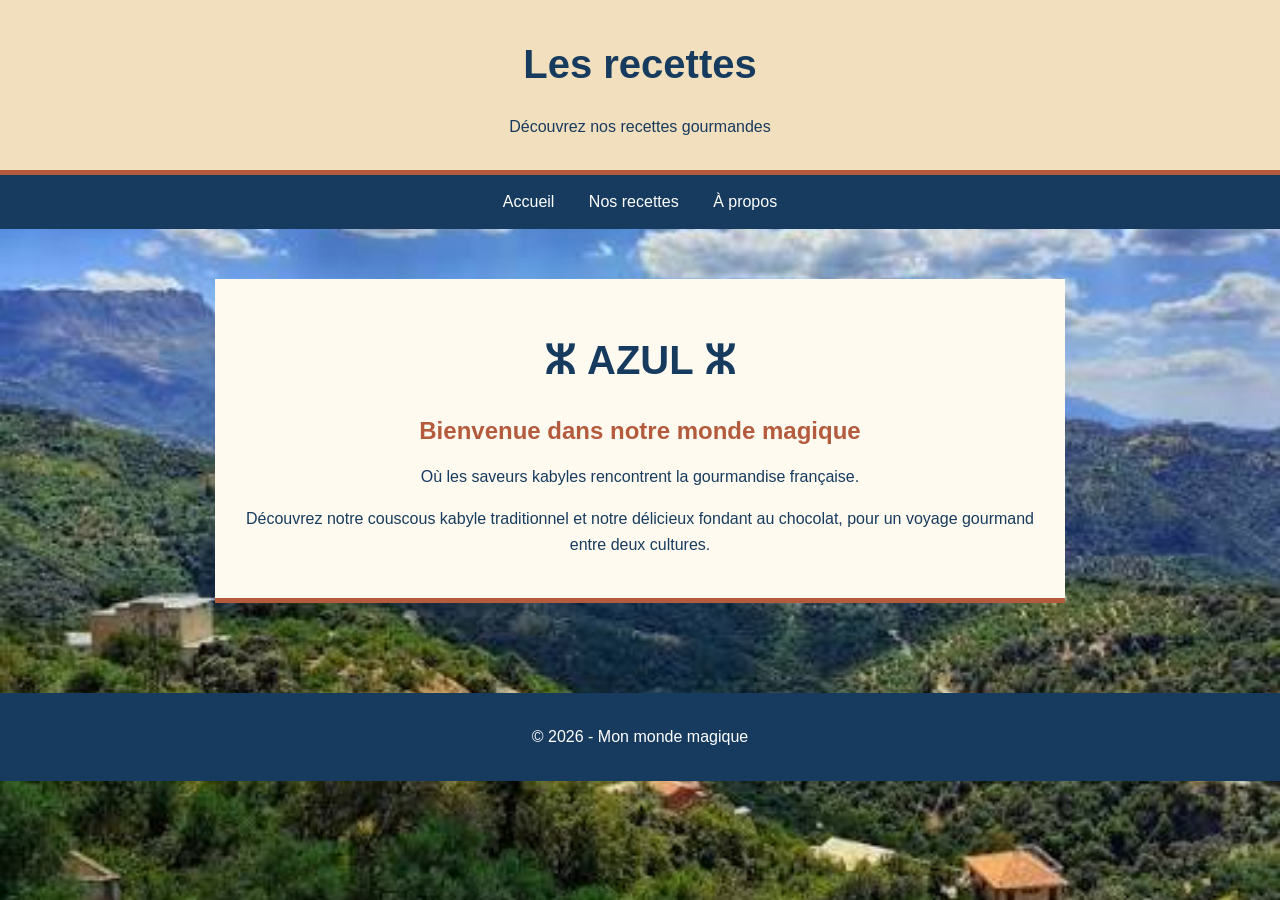
<file: index.html>
<!doctype html>
<html lang="fr">
  <head>
    <meta charset="UTF-8" />
    <meta name="viewport" content="width=device-width, initial-scale=1.0" />
    <title>Accueil</title>
    <link rel="stylesheet" href="style.css" />
  </head>

  <body>
    <header>
      <h1>Les recettes</h1>
      <p>Découvrez nos recettes gourmandes</p>
    </header>

    <nav>
      <a href="index.html">Accueil</a>
      <a href="recettes.html">Nos recettes</a>
      <a href="propo.html">À propos</a>
    </nav>

    <main>
      <section>
        <h1>ⵣ AZUL ⵣ</h1>

        <h2>Bienvenue dans notre monde magique</h2>

        <p>Où les saveurs kabyles rencontrent la gourmandise française.</p>

        <p>
          Découvrez notre couscous kabyle traditionnel et notre délicieux
          fondant au chocolat, pour un voyage gourmand entre deux cultures.
        </p>
      </section>
    </main>

    <footer>
      <p>© 2026 - Mon monde magique</p>
    </footer>
  </body>
</html>
</file>
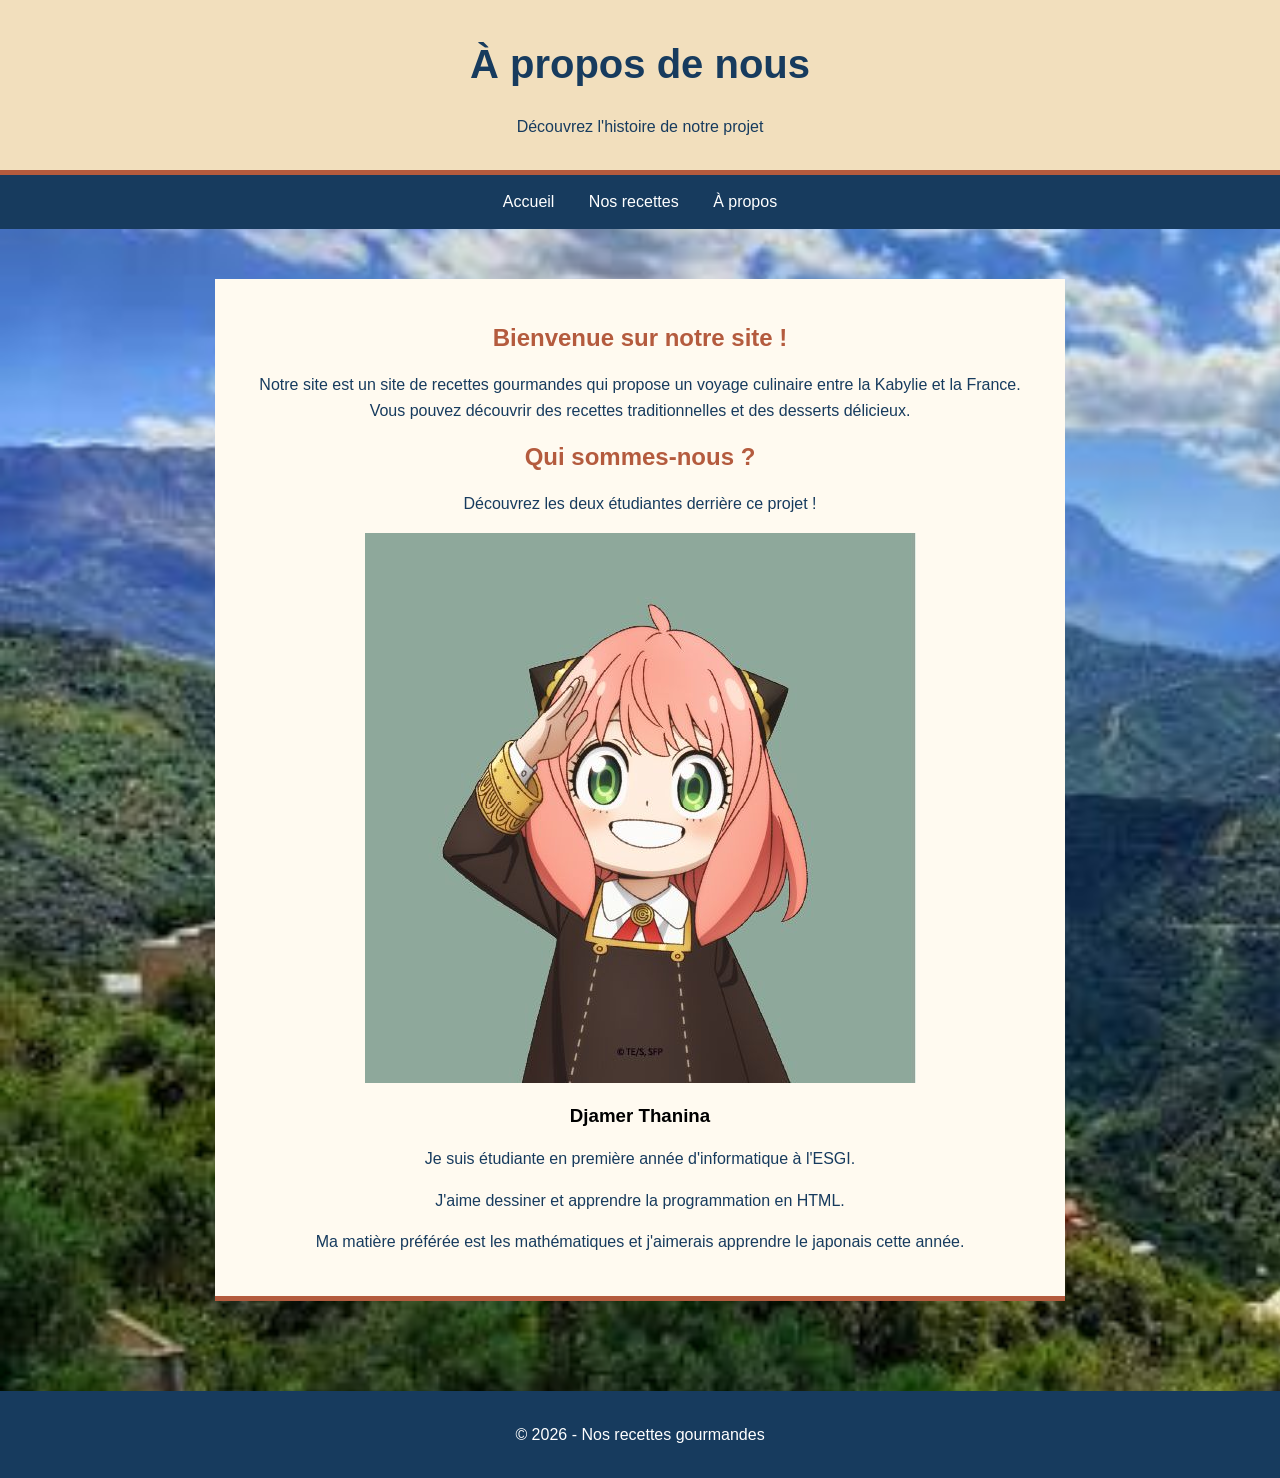
<file: propo.html>
<!doctype html>
<html lang="fr">
  <head>
    <meta charset="UTF-8" />
    <meta name="viewport" content="width=device-width, initial-scale=1.0" />
    <title>À propos</title>
    <link rel="stylesheet" href="style.css" />
  </head>

  <body>
    <header>
      <h1>À propos de nous</h1>
      <p>Découvrez l'histoire de notre projet</p>
    </header>

    <nav>
      <a href="index.html">Accueil</a>
      <a href="recettes.html">Nos recettes</a>
      <a href="apropos.html">À propos</a>
    </nav>

    <main>
      <section>
        <h2>Bienvenue sur notre site !</h2>

        <p>
          Notre site est un site de recettes gourmandes qui propose un voyage
          culinaire entre la Kabylie et la France. Vous pouvez découvrir des
          recettes traditionnelles et des desserts délicieux.
        </p>
        <h2>Qui sommes-nous ?</h2>
        <p>Découvrez les deux étudiantes derrière ce projet !</p>

        <div class="equipe">
          <div class="personne">
            <img src="nina.jpg" alt="Photo de Thanina" />
            <h3>Djamer Thanina</h3>
            <p>Je suis étudiante en première année d'informatique à l'ESGI.</p>
            <p>J'aime dessiner et apprendre la programmation en HTML.</p>
            <p>
              Ma matière préférée est les mathématiques et j'aimerais apprendre
              le japonais cette année.
            </p>
          </div>
        </div>
      </section>
    </main>
    <footer>
      <p>© 2026 - Nos recettes gourmandes</p>
    </footer>
  </body>
</html>
</file>
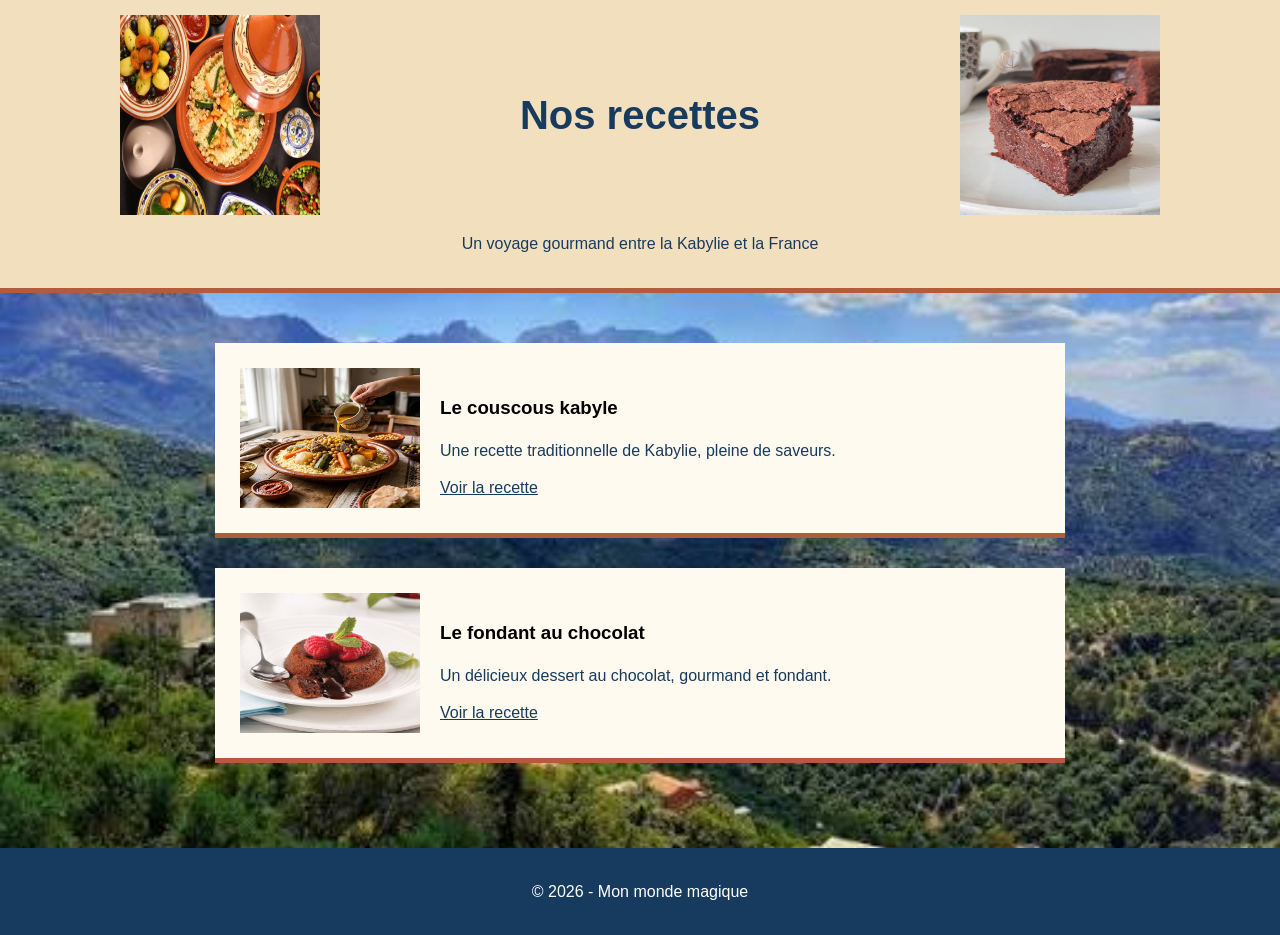
<file: recettes.html>
<!doctype html>
<html lang="fr">
  <head>
    <meta charset="UTF-8" />
    <meta name="viewport" content="width=device-width, initial-scale=1.0" />
    <title>Nos recettes</title>
    <link rel="stylesheet" href="style.css" />
  </head>

  <body>
    <header>
      <div class="titre-recettes">
        <img src="couscous.webp" alt="Couscous kabyle" />

        <h1>Nos recettes</h1>

        <img src="fcho.jpg" alt="Fondant au chocolat" />
      </div>

      <p>Un voyage gourmand entre la Kabylie et la France</p>
    </header>

    <main>
      <section class="recette">
        <img src="plat.webp" alt="Couscous kabyle" />

        <div>
          <h3>Le couscous kabyle</h3>
          <p>Une recette traditionnelle de Kabylie, pleine de saveurs.</p>
          <a href="recettes_couscous.html">Voir la recette</a>
        </div>
      </section>

      <section class="recette">
        <img src="choco.jpg" alt="Fondant au chocolat" />

        <div>
          <h3>Le fondant au chocolat</h3>
          <p>Un délicieux dessert au chocolat, gourmand et fondant.</p>
          <a href="recettes_gateau.html">Voir la recette</a>
        </div>
      </section>
    </main>
    <footer>
      <p>© 2026 - Mon monde magique</p>
    </footer>
  </body>
</html>
</file>
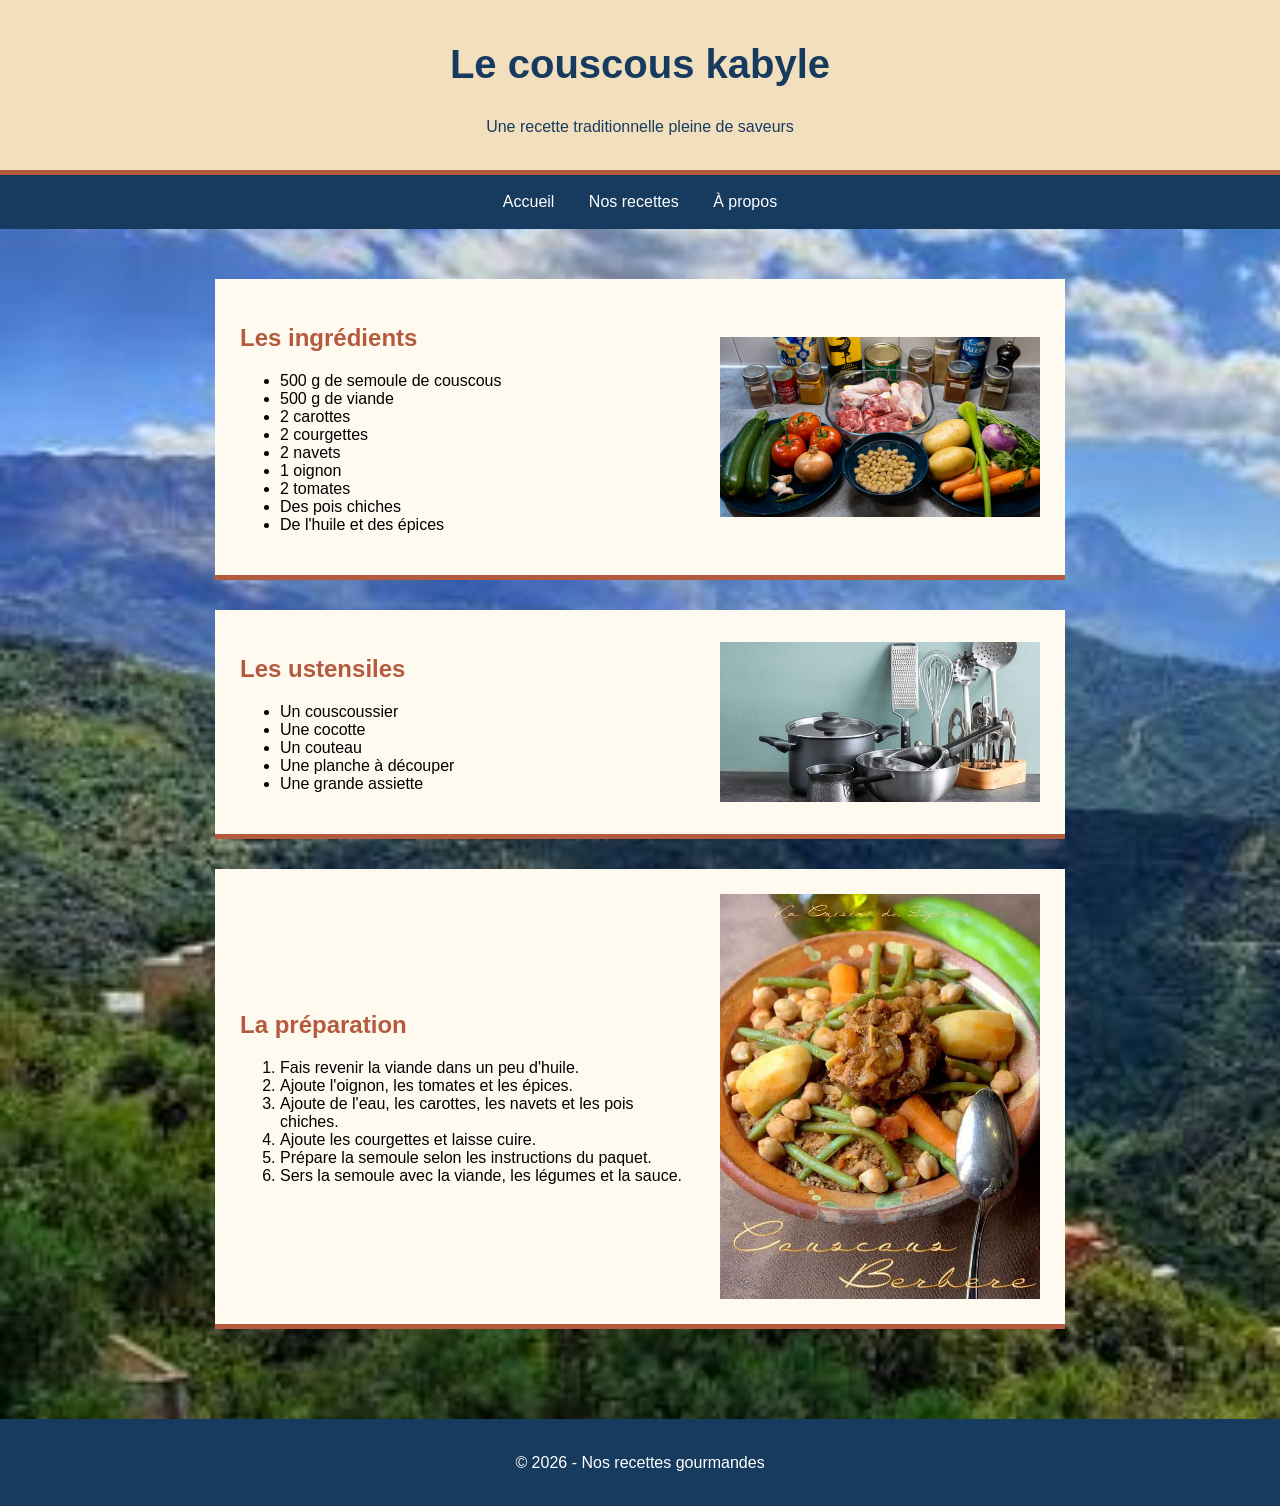
<file: recettes_couscous.html>
<!doctype html>
<html lang="fr">
  <head>
    <meta charset="UTF-8" />
    <meta name="viewport" content="width=device-width, initial-scale=1.0" />
    <title>Le couscous kabyle</title>
    <link rel="stylesheet" href="style.css" />
  </head>

  <body>
    <header>
      <h1>Le couscous kabyle</h1>
      <p>Une recette traditionnelle pleine de saveurs</p>
    </header>

    <nav>
      <a href="index.html">Accueil</a>
      <a href="recettes.html">Nos recettes</a>
      <a href="propo.html">À propos</a>
    </nav>

    <main>
      <section class="partie-recette">
        <div class="texte">
          <h2>Les ingrédients</h2>
          <ul>
            <li>500 g de semoule de couscous</li>
            <li>500 g de viande</li>
            <li>2 carottes</li>
            <li>2 courgettes</li>
            <li>2 navets</li>
            <li>1 oignon</li>
            <li>2 tomates</li>
            <li>Des pois chiches</li>
            <li>De l'huile et des épices</li>
          </ul>
        </div>

        <img src="ing.jpg" alt="Les ingrédients du couscous" />
      </section>

      <section class="partie-recette">
        <div class="texte">
          <h2>Les ustensiles</h2>
          <ul>
            <li>Un couscoussier</li>
            <li>Une cocotte</li>
            <li>Un couteau</li>
            <li>Une planche à découper</li>
            <li>Une grande assiette</li>
          </ul>
        </div>

        <img src="un.jpg" alt="Les ustensiles de cuisine" />
      </section>

      <section class="partie-recette">
        <div class="texte">
          <h2>La préparation</h2>
          <ol>
            <li>Fais revenir la viande dans un peu d'huile.</li>
            <li>Ajoute l'oignon, les tomates et les épices.</li>
            <li>
              Ajoute de l'eau, les carottes, les navets et les pois chiches.
            </li>
            <li>Ajoute les courgettes et laisse cuire.</li>
            <li>Prépare la semoule selon les instructions du paquet.</li>
            <li>Sers la semoule avec la viande, les légumes et la sauce.</li>
          </ol>
        </div>

        <img src="cous.webp" alt="La préparation du couscous" />
      </section>
    </main>

    <footer>
      <p>© 2026 - Nos recettes gourmandes</p>
    </footer>
  </body>
</html>
</file>
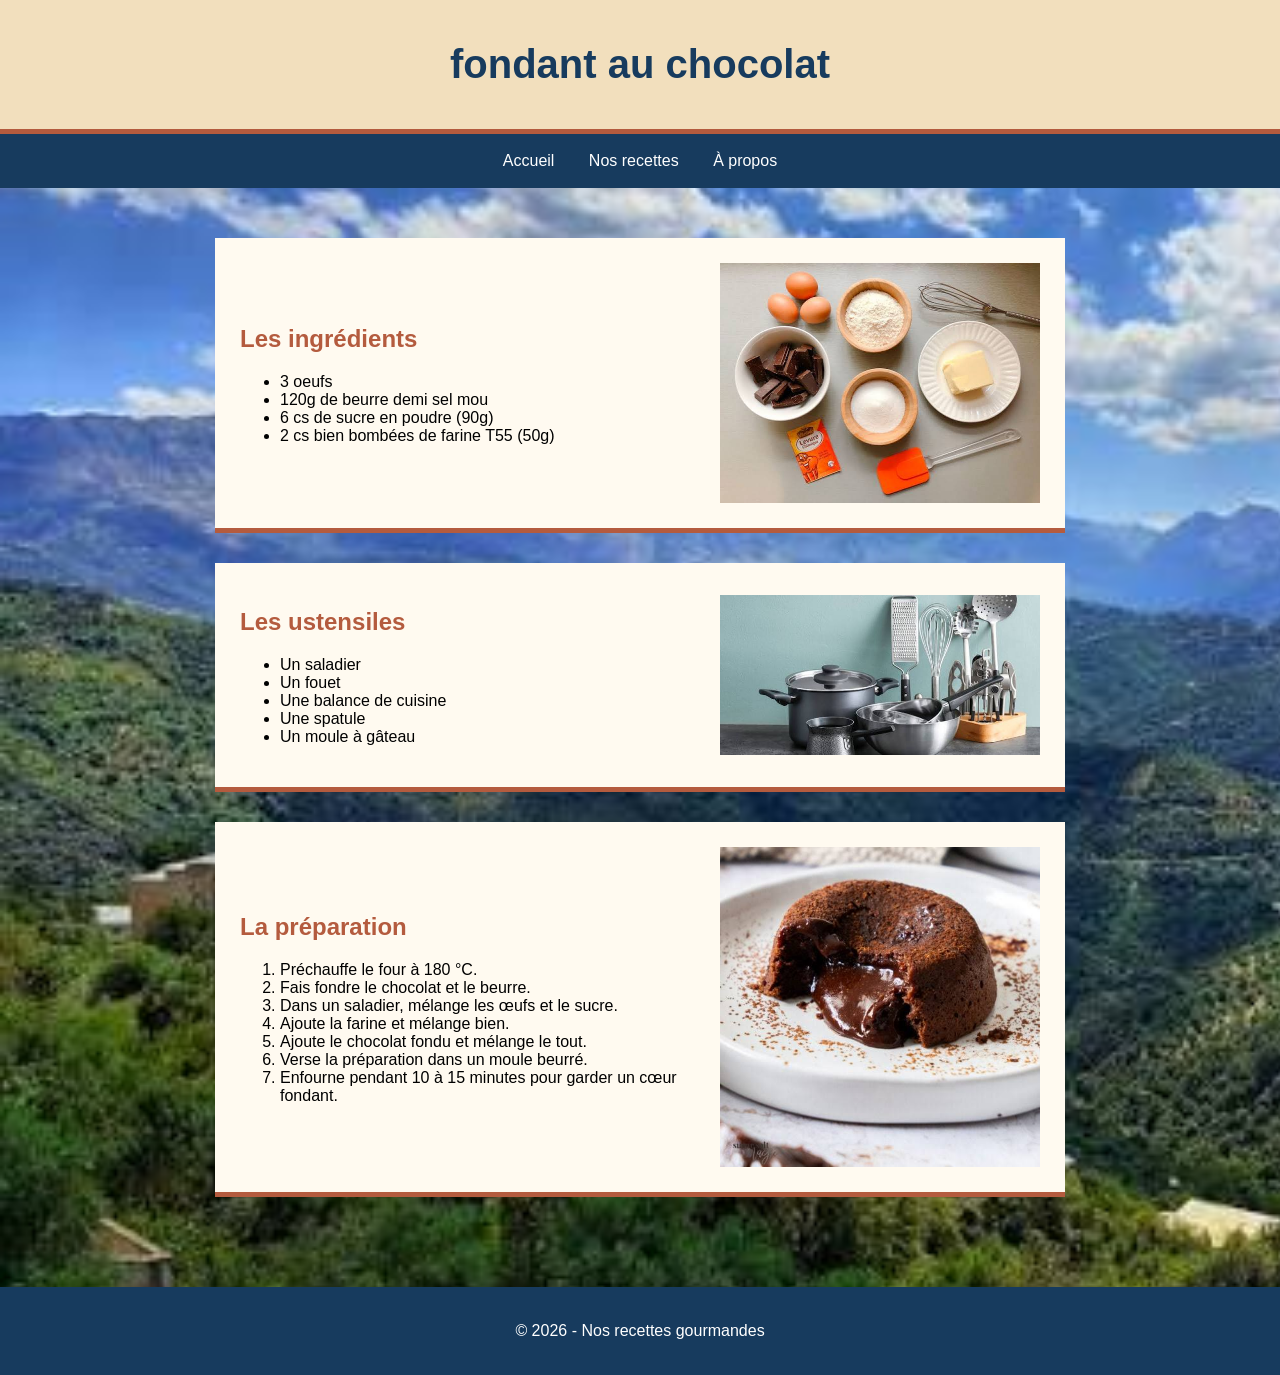
<file: recettes_gateau.html>
<!doctype html>
<html lang="fr">
  <head>
    <meta charset="UTF-8" />
    <meta name="viewport" content="width=device-width, initial-scale=1.0" />
    <title>Le fondant au chocolat</title>
    <link rel="stylesheet" href="style.css" />
  </head>

  <body>
    <header>
      <h1>fondant au chocolat</h1>
    </header>

    <nav>
      <a href="index.html">Accueil</a>
      <a href="recettes.html">Nos recettes</a>
      <a href="propo.html">À propos</a>
    </nav>

    <main>
      <section class="partie-recette">
        <div class="texte">
          <h2>Les ingrédients</h2>
          <ul>
            <li>3 oeufs</li>
            <li>120g de beurre demi sel mou</li>
            <li>6 cs de sucre en poudre (90g)</li>
            <li>2 cs bien bombées de farine T55 (50g)</li>
          </ul>
        </div>

        <img
          src="inggat.jpg"
          alt="Les ingrédients du gâteau fondant au chocolat  "
        />
      </section>

      <section class="partie-recette">
        <div class="texte">
          <h2>Les ustensiles</h2>
          <ul>
            <li>Un saladier</li>
            <li>Un fouet</li>
            <li>Une balance de cuisine</li>
            <li>Une spatule</li>
            <li>Un moule à gâteau</li>
          </ul>
        </div>

        <img src="un.jpg" alt="Les ustensiles de pour prepare le fondant" />
      </section>

      <section class="partie-recette">
        <div class="texte">
          <h2>La préparation</h2>
          <ol>
            <li>Préchauffe le four à 180 °C.</li>
            <li>Fais fondre le chocolat et le beurre.</li>
            <li>Dans un saladier, mélange les œufs et le sucre.</li>
            <li>Ajoute la farine et mélange bien.</li>
            <li>Ajoute le chocolat fondu et mélange le tout.</li>
            <li>Verse la préparation dans un moule beurré.</li>
            <li>
              Enfourne pendant 10 à 15 minutes pour garder un cœur fondant.
            </li>
          </ol>
        </div>

        <img src="finfondo.jpg" alt="La préparation du fondant au chocolat" />
      </section>
    </main>

    <footer>
      <p>© 2026 - Nos recettes gourmandes</p>
    </footer>
  </body>
</html>
</file>
<file: style.css>
body {
  margin: 0;
  font-family: Arial, sans-serif;
  background-image: url("images.jpg");
  background-size: cover;
}

header {
  background-color: #f2dfbd;
  text-align: center;
  padding: 15px;
  border-bottom: 5px solid #b45b3e;
}

nav {
  background-color: #173b5e;
  text-align: center;
  padding: 18px;
}

nav a {
  color: white;
  text-decoration: none;
  margin: 15px;
}

main {
  padding: 20px;
}

section {
  max-width: 800px;
  margin: 30px auto;
  padding: 25px;
  text-align: center;
  background-color: #fffaf0;
  border-bottom: 5px solid #b45b3e;
}

h1 {
  color: #173b5e;
  font-size: 40px;
}

h2 {
  color: #b45b3e;
}

p {
  color: #173b5e;
  line-height: 1.6;
}

.recette {
  display: flex;
  align-items: center;
  gap: 20px;
  margin-bottom: 25px;
  text-align: left;
}

.recette img {
  width: 180px;
  height: 140px;
}

.recette a {
  color: #173b5e;
}

.partie-recette {
  display: flex;
  align-items: center;
  gap: 25px;
  text-align: left;
}

.partie-recette img {
  width: 40%;
}

.texte {
  flex: 1;
}

@media (max-width: 600px) {
  .recette,
  .partie-recette {
    flex-direction: column;
  }

  .recette img,
  .partie-recette img {
    width: 100%;
  }
}

.titre-recettes {
  display: flex;
  justify-content: center;
  align-items: center;
  gap: 200px;
}
.titre-recettes img {
  width: 200px;
  height: 200px;
}

footer {
  background-color: #173b5e;
  color: white;
  text-align: center;
  padding: 15px;
  margin-top: 40px;
}

footer p {
  color: white;
}
</file>
